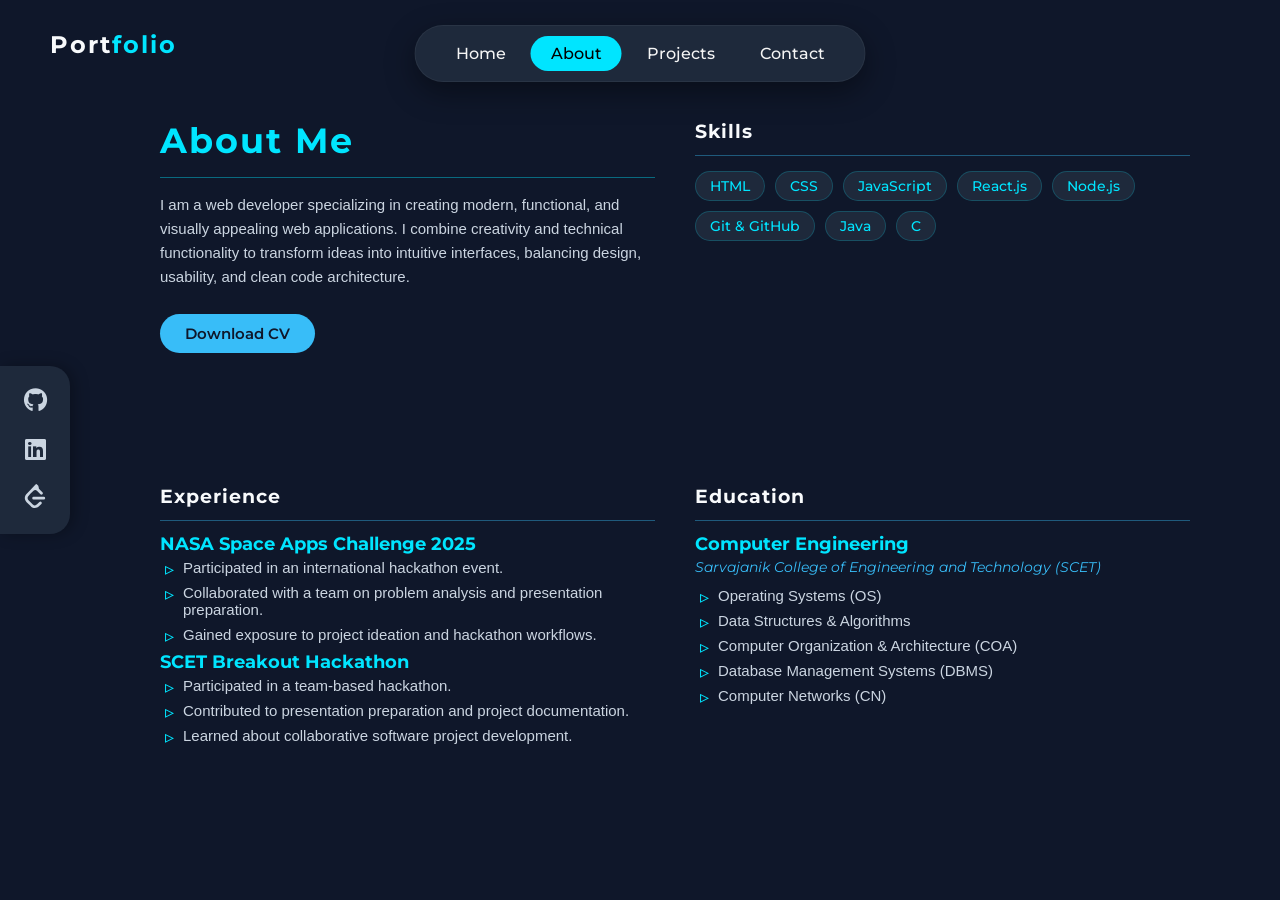
<file: about.html>
<!DOCTYPE html>
<html lang="en">
<head>
    <meta charset="UTF-8">
    <meta name="viewport" content="width=device-width, initial-scale=1.0">
    <title>About_page</title>
    
    <link rel="stylesheet" href="index.css">
    
    <link rel="stylesheet" href="about.css">
    
    <link rel="preconnect" href="https://fonts.googleapis.com">
    <link rel="preconnect" href="https://fonts.gstatic.com" crossorigin>
    <link href="https://fonts.googleapis.com/css2?family=Montserrat:ital,wght@0,100..900;1,100..900&family=Saira+Stencil:ital@1&display=swap" rel="stylesheet">
    <link rel="stylesheet" href="https://cdnjs.cloudflare.com/ajax/libs/font-awesome/6.7.2/css/all.min.css" integrity="sha512-Evv84Mr4kqVGRNSgIGL/F/aIDqQb7xQ2vcrdIwxfjThSH8CSR7PBEakCr51Ck+w+/U6swU2Im1vVX0SVk9ABhg==" crossorigin="anonymous" referrerpolicy="no-referrer" />
</head>
<body>
    
    <div class="outerbox">
        
        <header class="header">
            <div class="logo">
                <h2>Port<span>folio</span></h2>
            </div>
            
            <nav class="navigation">
                <a href="index.html">Home</a>
                <a href="about.html" class="active">About</a>
                <a href="projects.html">Projects</a>
                <a href="contact.html">Contact</a>
            </nav>
        </header>

        <main class="main-content">
            
            <div class="icon-sidebar">
                <ul>
                    <li><a href="https://github.com/sani25125"><i class="fa-brands fa-github"></i></a></li>
                    <li><a href="https://www.linkedin.com/in/sani-radadiya-603ba8317/"><i class="fa-brands fa-linkedin"></i></a></li>
                    <li>
                        <a href="https://leetcode.com/u/Sani_Radadiya/" target="_blank">
                            <svg viewBox="0 0 24 24" width="1em" height="1em" fill="currentColor" xmlns="http://www.w3.org/2000/svg">
                                <path d="M13.483 0a1.374 1.374 0 0 0-.961.438L7.116 6.226l-3.854 4.126a5.266 5.266 0 0 0-1.209 2.104 5.35 5.35 0 0 0-.125.513 5.527 5.527 0 0 0 .062 2.362 5.83 5.83 0 0 0 .349 1.017 5.938 5.938 0 0 0 1.271 1.818l4.277 4.193.039.038c2.248 2.165 5.852 2.133 8.063-.074l2.396-2.392c.54-.54.54-1.414.003-1.955a1.378 1.378 0 0 0-1.951-.003l-2.396 2.392a3.021 3.021 0 0 1-4.205.038l-.02-.019-4.276-4.193c-.652-.64-.972-1.469-.948-2.263a2.68 2.68 0 0 1 .066-.523 2.545 2.545 0 0 1 .619-1.164L7.13 10.099l3.38-3.325.046-.05c.917-.91 2.45-.91 3.367.001l3.525 3.523a1.381 1.381 0 0 0 1.954.003 1.381 1.381 0 0 0 .003-1.954l-3.525-3.524A5.12 5.12 0 0 0 13.483 0zm-2.866 12.815a1.38 1.38 0 0 0-1.38 1.382 1.38 1.38 0 0 0 1.38 1.382H20.79a1.38 1.38 0 0 0 1.38-1.382 1.38 1.38 0 0 0-1.38-1.382z"/>
                            </svg>
                        </a>
                    </li>
                </ul>
            </div>

            <div class="about-container">
                
                <div class="grid-item intro-block">
                    <h1 class="section-title">About Me</h1>
                    <p class="description">
                        I am a web developer specializing in creating modern, functional, and visually appealing web applications. 
                        I combine creativity and technical functionality to transform ideas into intuitive interfaces, 
                        balancing design, usability, and clean code architecture.
                    </p>
                    <a href="assets/My_Resume.pdf" download class="btn-download">Download CV</a>
                </div>

                <div class="grid-item skills-block">
                    <h2 class="block-title">Skills</h2>
                    <div class="skills-grid">
                        <span class="skill-tag">HTML</span>
                        <span class="skill-tag">CSS</span>
                        <span class="skill-tag">JavaScript</span>
                        <span class="skill-tag">React.js</span>
                        <span class="skill-tag">Node.js</span>
                        <span class="skill-tag">Git & GitHub</span>
                        <span class="skill-tag">Java</span>
                        <span class="skill-tag">C</span>
                    </div>
                </div>

                <div class="grid-item intro-block">
                    <h2 class="block-title">Experience</h2>
                    <h4 class="role">NASA Space Apps Challenge 2025</h4>
                    <ul class="subject-list">
                        <li>Participated in an international hackathon event.</li>
                        <li>Collaborated with a team on problem analysis and presentation preparation.</li>
                        <li>Gained exposure to project ideation and hackathon workflows.</li>
                    </ul>
                    <h4 class="role">SCET Breakout Hackathon</h4>
                    <ul class="subject-list">
                        <li>Participated in a team-based hackathon.</li>
                        <li>Contributed to presentation preparation and project documentation.</li>
                        <li>Learned about collaborative software project development.</li>
                    </ul>
                    <p class="description">
                    </p>
                </div>

                

                <div class="grid-item intro-block">
                    <h2 class="block-title">Education</h2>
                    <h4 class="role">Computer Engineering</h4>
                    <span class="institution">Sarvajanik College of Engineering and Technology (SCET)</span>
                    <ul class="subject-list">
                        <li>Operating Systems (OS)</li>
                        <li>Data Structures & Algorithms</li>
                        <li>Computer Organization & Architecture (COA)</li>
                        <li>Database Management Systems (DBMS)</li>
                        <li>Computer Networks (CN)</li>
                    </ul>
                </div>

            </div>
            
        </main>
    </div>
    
</body>
</html>
</file>
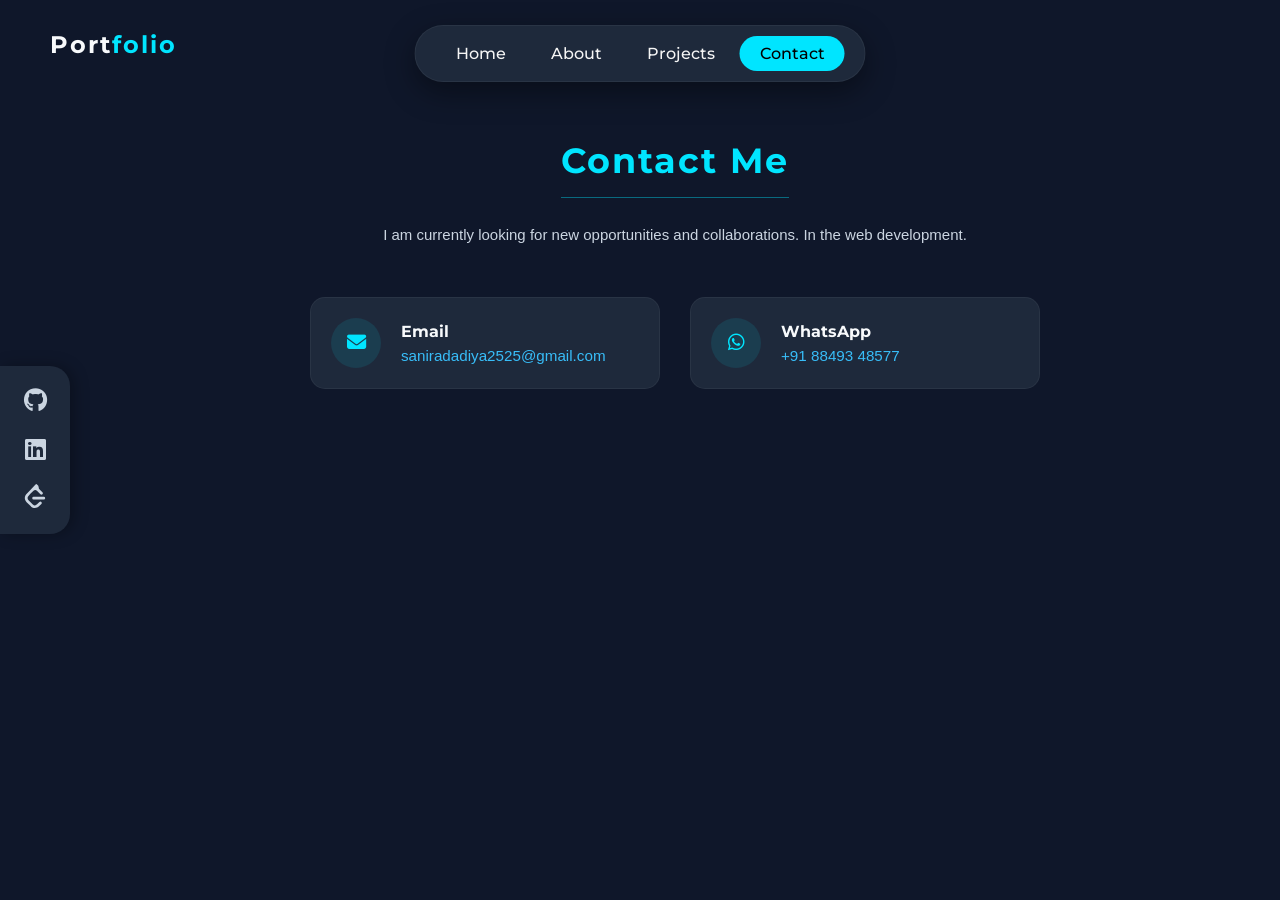
<file: contact.html>
<!DOCTYPE html>
<html lang="en">
<head>
    <meta charset="UTF-8">
    <meta name="viewport" content="width=device-width, initial-scale=1.0">
    <title>Contact - Sani Radadiya</title>
    
    <link rel="stylesheet" href="index.css">
    <link rel="stylesheet" href="contact.css"> <!-- New Contact CSS -->
    
    <link rel="preconnect" href="https://fonts.googleapis.com">
    <link rel="preconnect" href="https://fonts.gstatic.com" crossorigin>
    <link href="https://fonts.googleapis.com/css2?family=Montserrat:ital,wght@0,100..900;1,100..900&family=Saira+Stencil:ital@1&display=swap" rel="stylesheet">
    <link rel="stylesheet" href="https://cdnjs.cloudflare.com/ajax/libs/font-awesome/6.7.2/css/all.min.css" integrity="sha512-Evv84Mr4kqVGRNSgIGL/F/aIDqQb7xQ2vcrdIwxfjThSH8CSR7PBEakCr51Ck+w+/U6swU2Im1vVX0SVk9ABhg==" crossorigin="anonymous" referrerpolicy="no-referrer" />
</head>
<body>
    <div class="outerbox">
        
        <header class="header">
            <div class="logo">
                <h2>Port<span>folio</span></h2>
            </div>
            
            <nav class="navigation">
                <a href="index.html">Home</a>
                <a href="about.html">About</a>
                <a href="projects.html">Projects</a>
                <a href="contact.html" class="active">Contact</a> <!-- Active class moved here -->
            </nav>
        </header>

        <main class="main-content">
            <div class="icon-sidebar">
                <ul>
                    <li><a href="https://github.com/sani25125"><i class="fa-brands fa-github"></i></a></li>
                    <li><a href="https://www.linkedin.com/in/sani-radadiya-603ba8317/"><i class="fa-brands fa-linkedin"></i></a></li>
                    <li>
                        <a href="https://leetcode.com/u/Sani_Radadiya/" target="_blank">
                            <svg viewBox="0 0 24 24" width="1em" height="1em" fill="currentColor" xmlns="http://www.w3.org/2000/svg">
                                <path d="M13.483 0a1.374 1.374 0 0 0-.961.438L7.116 6.226l-3.854 4.126a5.266 5.266 0 0 0-1.209 2.104 5.35 5.35 0 0 0-.125.513 5.527 5.527 0 0 0 .062 2.362 5.83 5.83 0 0 0 .349 1.017 5.938 5.938 0 0 0 1.271 1.818l4.277 4.193.039.038c2.248 2.165 5.852 2.133 8.063-.074l2.396-2.392c.54-.54.54-1.414.003-1.955a1.378 1.378 0 0 0-1.951-.003l-2.396 2.392a3.021 3.021 0 0 1-4.205.038l-.02-.019-4.276-4.193c-.652-.64-.972-1.469-.948-2.263a2.68 2.68 0 0 1 .066-.523 2.545 2.545 0 0 1 .619-1.164L7.13 10.099l3.38-3.325.046-.05c.917-.91 2.45-.91 3.367.001l3.525 3.523a1.381 1.381 0 0 0 1.954.003 1.381 1.381 0 0 0 .003-1.954l-3.525-3.524A5.12 5.12 0 0 0 13.483 0zm-2.866 12.815a1.38 1.38 0 0 0-1.38 1.382 1.38 1.38 0 0 0 1.38 1.382H20.79a1.38 1.38 0 0 0 1.38-1.382 1.38 1.38 0 0 0-1.38-1.382z"/>
                            </svg>
                        </a>
                    </li>
                </ul>
            </div>

            <!-- CONTACT CONTENT -->
            <div class="contact-container">
                
                <h1 class="page-title">Contact Me</h1>
                <p class="contact-subtitle">
                    I am currently looking for new opportunities and collaborations. In the web development. </p>

                <div class="contact-grid">
                    
                    <!-- Email Block -->
                    <div class="contact-card">
                        <div class="icon-box"><i class="fa-solid fa-envelope"></i></div>
                        <div class="info-details">
                            <h4>Email</h4>
                            <a href="mailto:saniradadiya2525@gmail.com">saniradadiya2525@gmail.com</a>
                        </div>
                    </div>

                    <!-- WhatsApp Block -->
                    <div class="contact-card">
                        <div class="icon-box"><i class="fa-brands fa-whatsapp"></i></div>
                        <div class="info-details">
                            <h4>WhatsApp</h4>
                            <a href="#">+91 88493 48577</a>
                        </div>
                    </div>

                </div>
            </div>

        </main>
    </div>
</body>
</html>
</file>
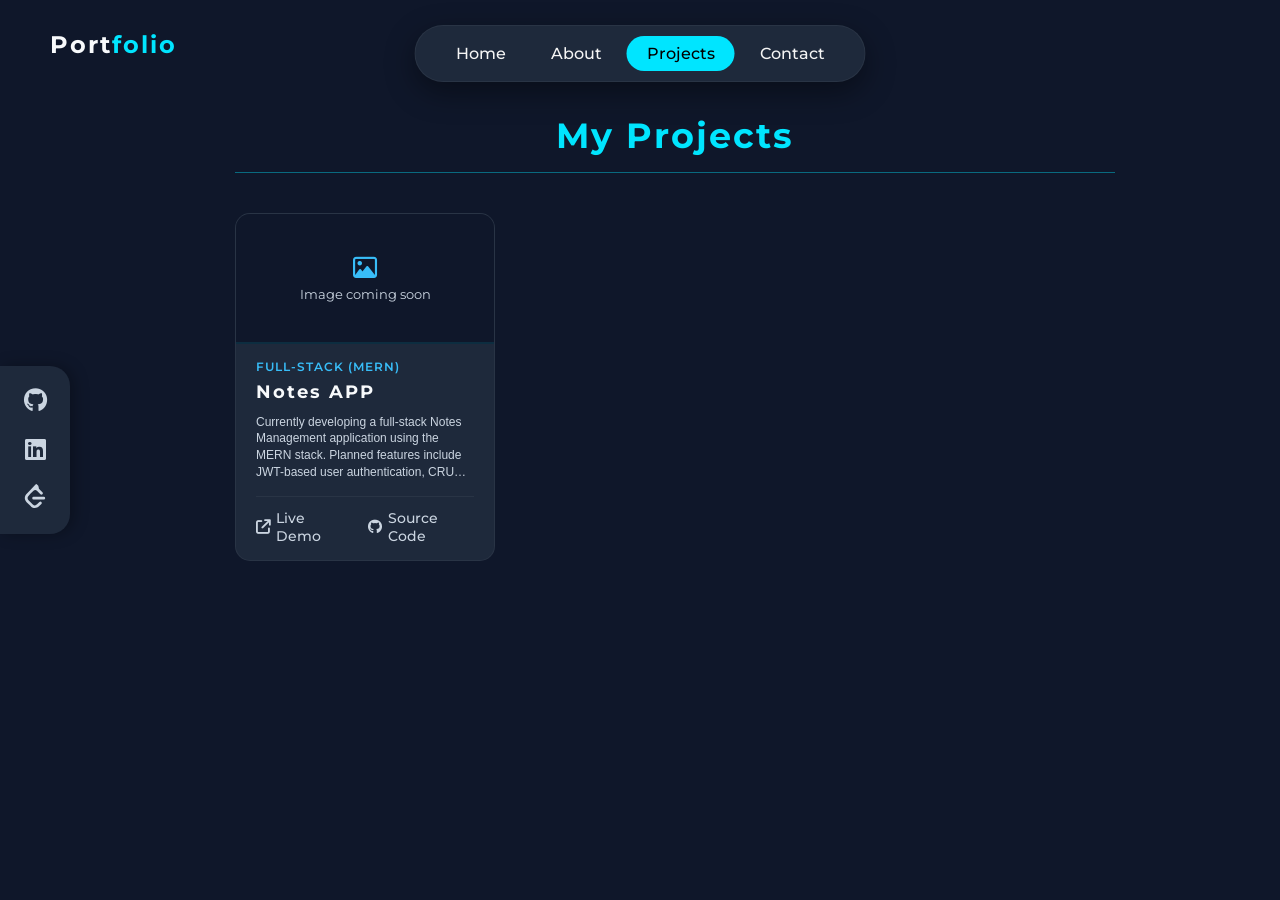
<file: projects.html>
<!DOCTYPE html>
<html lang="en">
<head>
    <meta charset="UTF-8">
    <meta name="viewport" content="width=device-width, initial-scale=1.0">
    <title>Projects_page</title>
    <link rel="stylesheet" href="index.css">
    <link rel="stylesheet" href="projects.css">
    <link rel="preconnect" href="https://fonts.googleapis.com">
    <link rel="preconnect" href="https://fonts.gstatic.com" crossorigin>
    <link href="https://fonts.googleapis.com/css2?family=Montserrat:ital,wght@0,100..900;1,100..900&family=Saira+Stencil:ital@1&display=swap" rel="stylesheet">
    <link rel="stylesheet" href="https://cdnjs.cloudflare.com/ajax/libs/font-awesome/6.7.2/css/all.min.css" integrity="sha512-Evv84Mr4kqVGRNSgIGL/F/aIDqQb7xQ2vcrdIwxfjThSH8CSR7PBEakCr51Ck+w+/U6swU2Im1vVX0SVk9ABhg==" crossorigin="anonymous" referrerpolicy="no-referrer" />
</head>
<body>
    <div class="outerbox">
        <header class="header">
            <div class="logo">
                <h2>Port<span>folio</span></h2>
            </div>
            
            <nav class="navigation">
                <a href="index.html">Home</a>
                <a href="about.html">About</a>
                <a href="projects.html" class="active">Projects</a>
                <a href="contact.html">Contact</a>
            </nav>
        </header>
        <main class="main-content">
            <div class="icon-sidebar">
                <ul>
                    <li><a href="https://github.com/sani25125"><i class="fa-brands fa-github"></i></a></li>
                    <li><a href="https://www.linkedin.com/in/sani-radadiya-603ba8317/"><i class="fa-brands fa-linkedin"></i></a></li>
                    <li>
                        <a href="https://leetcode.com/u/Sani_Radadiya/" target="_blank">
                            <svg viewBox="0 0 24 24" width="1em" height="1em" fill="currentColor" xmlns="http://www.w3.org/2000/svg">
                                <path d="M13.483 0a1.374 1.374 0 0 0-.961.438L7.116 6.226l-3.854 4.126a5.266 5.266 0 0 0-1.209 2.104 5.35 5.35 0 0 0-.125.513 5.527 5.527 0 0 0 .062 2.362 5.83 5.83 0 0 0 .349 1.017 5.938 5.938 0 0 0 1.271 1.818l4.277 4.193.039.038c2.248 2.165 5.852 2.133 8.063-.074l2.396-2.392c.54-.54.54-1.414.003-1.955a1.378 1.378 0 0 0-1.951-.003l-2.396 2.392a3.021 3.021 0 0 1-4.205.038l-.02-.019-4.276-4.193c-.652-.64-.972-1.469-.948-2.263a2.68 2.68 0 0 1 .066-.523 2.545 2.545 0 0 1 .619-1.164L7.13 10.099l3.38-3.325.046-.05c.917-.91 2.45-.91 3.367.001l3.525 3.523a1.381 1.381 0 0 0 1.954.003 1.381 1.381 0 0 0 .003-1.954l-3.525-3.524A5.12 5.12 0 0 0 13.483 0zm-2.866 12.815a1.38 1.38 0 0 0-1.38 1.382 1.38 1.38 0 0 0 1.38 1.382H20.79a1.38 1.38 0 0 0 1.38-1.382 1.38 1.38 0 0 0-1.38-1.382z"/>
                            </svg>
                        </a>
                    </li>
                </ul>
            </div>
            <div class="projects-container">
                
                <h1 class="page-title">My Projects</h1>

                <!-- This grid wrapper controls the 3-column layout -->
                <div class="projects-grid">
                    <div class="project-card">
                        
                        <!-- Image Area (Currently a placeholder) -->
                        <div class="card-image-placeholder">
                            <i class="fa-regular fa-image"></i>
                            <span>Image coming soon</span>
                        </div>
                        
                        <!-- Text & Links Area -->
                        <div class="card-content">
                            <span class="project-category">Full-Stack (MERN)</span>
                            <h3 class="project-title">Notes APP</h3>
                            <p class="project-description">
                                Currently developing a full-stack Notes Management application using the MERN stack. 
                                Planned features include JWT-based user authentication, CRUD operations, and priority-based note organization.
                            </p>
                            
                            <div class="card-links">
                                <a href="#" target="_blank" class="live-link">
                                    <i class="fa-solid fa-arrow-up-right-from-square"></i> Live Demo
                                </a>
                                <a href="#" target="_blank" class="code-link">
                                    <i class="fa-brands fa-github"></i> Source Code
                                </a>
                            </div>
                        </div>
                    </div>
                </div>
            </div>
        </main>
    </div>
</body>
</html>
</file>
<file: index.css>
* {
    margin: 0;
    padding: 0;
    box-sizing: border-box; /* Ensures padding doesn't affect overall widths */
}

body {
    background-color: #0F172A;
    color: #F8FAFC;
    font-family: "Montserrat", sans-serif;
    overflow-x: hidden; /* Prevents horizontal scrolling */
}

/* --- Typography --- */
h3 {
    letter-spacing: 2px;
    line-height: 1.5;
    color: #F8FAFC;
}

#name {
    font-size: 3rem;
    letter-spacing: 2px;
    color: #00E5FF; /* Cyan Accent */
    font-weight: 700;
    margin: 10px 0;
}

#work {
    color: #38BDF8; /* Sky Blue Accent */
    margin-bottom: 20px;
}

.saira-stencil-text {
    font-family: "Saira Stencil", sans-serif;
    font-weight: 400;
    font-style: italic;
    font-size: 16px;
    color: #CBD5E1; /* Muted Slate Text */
    line-height: 1.6;
    max-width: 90%; /* Keeps paragraph from stretching too far */
}

span {
    color: #00E5FF;
}

/* --- Layout Wrappers --- */
.outerbox {
    min-height: 100vh;
    display: flex;
    flex-direction: column;
}

/* --- Header & Top Navigation --- */
.header {
    display: flex;
    align-items: center;
    position: relative;
    padding: 30px 50px;
    width: 100%;
}

.logo h2 {
    letter-spacing: 2px;
}

.navigation {
    position: fixed; 
    top: 25px;
    z-index: 1;
    
    left: 50%;
    transform: translateX(-50%);
    background-color: #1E293B; 
    border-radius: 30px;
    padding: 10px 20px;
    border: 1px solid rgba(255, 255, 255, 0.05);
    display: flex;
    gap: 5px;
    box-shadow: 0 10px 30px rgba(0, 0, 0, 0.4); 
}

.navigation a {
    text-decoration: none;
    color: whitesmoke;
    padding: 8px 20px;
    border-radius: 20px;
    font-weight: 500;
}

a.active {
    background-color: #00E5FF;
    color: black;
}

/* --- Main Content Layout --- */
.main-content {
    display: flex;
    flex: 1;
    position: relative;
}

/* --- Side Navigation (Social Icons) --- */
.icon-sidebar {
    background-color: #1E293B;
    width: 70px;
    border-radius: 0 20px 20px 0;
    display: flex;
    flex-direction: column;
    justify-content: center;
    position: fixed;
    top: 50%;
    transform: translateY(-50%);
    left: 0;
    padding: 20px 0;
    box-shadow: 4px 0 15px rgba(0, 0, 0, 0.3);
}

.icon-sidebar ul {
    list-style: none;
    display: flex;
    flex-direction: column;
    align-items: center;
    gap: 20px;
}

.icon-sidebar a {
    color: #CBD5E1;
    text-decoration: none;
    font-size: 24px;
    transition: all 0.3s ease;
    display: block; /* Helps with transform scaling */
}

.icon-sidebar a:hover {
    color: #00E5FF;
    transform: scale(1.3);
    text-shadow: 0 0 10px rgba(0, 229, 255, 0.5);
}

/* --- Info Content --- */
.info-content {
    display: flex;
    align-items: center;
    justify-content: space-between;
    width: 100%;
    max-width: 1200px;
    margin: 0 auto;
    padding: 0 50px 0 120px; 
}

.info {
    flex: 1; /* Takes up equal space as photo */
    max-width: 550px;
}

.photo {
    width: 400px;
    height: 400px;
    border-radius: 50%;
    background-image: url('assets/photo.png');
    background-size: cover; 
    background-position: center; 
    background-repeat: no-repeat;
    box-shadow: 0 0 45px rgba(56, 189, 248, 0.3); 
}

/* --- Contact Button --- */
.dbtn {
    border-radius: 25px;
    margin-top: 30px;
    padding: 12px 30px;
    background-color: #38BDF8; /* Primary Blue Accent */
    color: #0F172A; /* Deep Dark Text for contrast */
    font-size: 16px;
    font-weight: 600;
    font-family: "Montserrat", sans-serif;
    border: none;
    cursor: pointer;
    transition: all 0.3s ease;
}

.dbtn:hover {
    background-color: #00E5FF;
    transform: translateY(-4px); 
    box-shadow: 0
    10px 20px rgba(0, 229, 255, 0.3); 
}

a.dbtn {
    text-decoration: none;
}

@media (max-width: 768px) {
    
    /* Top Navbar */
    .navigation {
        width: 92%; 
        padding: 10px 5px;
        gap: 5px;
        justify-content: space-around;
        top: 80px;
        position: absolute;
    }
    
    .navigation a {
        padding: 6px 10px;
        font-size: 13px; 
    }

    /* Sidebar */
    .icon-sidebar {
        top: auto;
        bottom: 0;
        left: 0;
        width: 100%;
        height: auto;
        border-radius: 20px 20px 0 0; 
        flex-direction: row; 
        justify-content: center;
        padding: 15px 0;
        box-shadow: 0 -4px 20px rgba(0, 0, 0, 0.4); 
        transform: none; 
        z-index: 1000;
    }
    
    .icon-sidebar ul {
        flex-direction: row;
        gap: 35px; 
    }

    .about-container, 
    .projects-container, 
    .contact-container {
        padding: 50px 20px 80px 20px !important;
    }

    /* HOME PAGE MOBILE LAYOUT */
    
    .info-content {
        flex-direction: column-reverse !important; 
        padding: 90px 20px 100px 20px !important; 
        margin-top: 0 !important;
        gap: 30px;
        align-items: center; 
    }
    
    .info-content .photo {
        width: 85vw !important; 
        height: 85vw !important;
        max-width: 300px; 
        max-height: 300px;
        margin: 0 auto !important; /* Centers the image */
    }

    .info-content .info {
        text-align: center;
        width: 100%;
        display: flex;
        flex-direction: column;
        align-items: center;
    }
    
    #name {
        font-size: 2.2rem; 
    }

    .saira-stencil-text {
        max-width: 100%; 
        margin: 0 10px;
    }
}

@media (max-width: 400px) {
    .navigation a {
        padding: 5px 6px;
        font-size: 11px;
    }
    .icon-sidebar ul {
        gap: 25px;
    }
}
</file>
<file: about.css>
/* --- Grid Layout Container --- */
.about-container {
    width: 100%;
    max-width: 1200px;
    margin: 20px auto 60px;
    padding: 0 50px 0 120px;
    display: grid;
    grid-template-columns: repeat(auto-fit, minmax(400px, 1fr)); 
    gap: 40px;
    align-items: start; 
}

/* --- Typography --- */
.section-title {
    color: #00E5FF; /* Cyan Accent */
    font-size: 2.2rem;
    letter-spacing: 2px;
    font-weight: 700;
    font-family: "Montserrat", sans-serif;
    padding-bottom: 15px;
    border-bottom: 1px solid rgba(0, 229, 255, 0.4);
    margin-bottom: 15px;
}

.block-title {
    color: #F8FAFC;
    font-size: 1.2rem;
    letter-spacing: 1px;
    font-family: "Montserrat", sans-serif;
    padding-bottom: 12px;
    border-bottom: 1px solid rgba(56, 189, 248, 0.4); /* Sky Blue glowing line */
    margin-bottom: 12px; /* Space BELOW the line */
}

.role {
    color: #00E5FF;
    font-size: 1.1rem;
    margin-bottom: 5px;
    font-family: "Montserrat", sans-serif;
}

.description {
    font-family: "Saira Stencil", sans-serif;
    line-height: 1.6;
    color: #CBD5E1; /* Muted Slate Text */
    margin-bottom: 15px;
    font-size: 15px;
}

/* --- Intro & Skills Styling --- */
.intro-block, .skills-block {
    padding-top: 10px; 
}

/* Download CV Button (Inherits from .dbtn logic) */
.btn-download {
    display: inline-block;
    border-radius: 25px;
    margin-top: 10px;
    padding: 10px 25px;
    background-color: #38BDF8; /* Sky Blue Accent */
    color: #0F172A; /* Deep Dark Text */
    font-size: 15px;
    font-weight: 600;
    font-family: "Montserrat", sans-serif;
    text-decoration: none;
    transition: all 0.3s ease;
}

.btn-download:hover {
    background-color: #00E5FF; 
    transform: translateY(-4px); 
    box-shadow: 0 10px 20px rgba(0, 229, 255, 0.3); 
}

/* --- Skills Tags --- */
.skills-grid {
    display: flex;
    flex-wrap: wrap;
    gap: 10px;
    margin-top: 15px;
}

.skill-tag {
    background-color: #1E293B; 
    border: 1px solid rgba(0, 229, 255, 0.2);
    color: #00E5FF;
    padding: 6px 14px;
    border-radius: 20px;
    font-weight: 500;
    font-size: 0.85rem;
    font-family: "Montserrat", sans-serif;
    transition: all 0.3s ease;
}

.skill-tag:hover {
    background-color: rgba(0, 229, 255, 0.1);
    box-shadow: 0 0 10px rgba(0, 229, 255, 0.3);
    color: #F8FAFC;
}

/* --- Education List --- */
.institution {
    display: block;
    font-size: 0.85rem;
    color: #38BDF8; 
    margin-bottom: 12px;
    font-style: italic;
    font-family: "Montserrat", sans-serif;
}

.subject-list {
    list-style-type: none; 
    padding-left: 5px;
    color: #CBD5E1;
    font-family: "Saira Stencil", sans-serif;
    font-size: 15px;
}

.subject-list li {
    margin-bottom: 8px;
    position: relative;
    padding-left: 18px;
}

.subject-list li::before {
    content: "▹"; /* Custom Cyan Bullet */
    color: #00E5FF;
    position: absolute;
    left: 0;
    font-size: 1.1rem;
    line-height: 1.2;
}

/* --- Mobile Responsiveness --- */
@media (max-width: 1024px) {
    .about-container {
        padding: 0 40px 0 100px; /* Preserve sidebar clearance on tablets */
    }
}

@media (max-width: 768px) {
    .about-container {
        padding: 0 20px 0 90px;
        grid-template-columns: 1fr; /* Forces single column on tiny mobile screens */
    }
    
    .section-title {
        font-size: 2rem;
    }
}
</file>
<file: contact.css>
.contact-container {
    width: 100%;
    max-width: 900px;
    margin: 50px auto 60px; 
    padding: 0 50px 0 120px;
    display: flex;
    flex-direction: column;
    align-items: center;
    text-align: center;
}

/* --- Typography --- */
.page-title {
    color: #00E5FF;
    font-size: 2.2rem;
    letter-spacing: 2px;
    font-weight: 700;
    font-family: "Montserrat", sans-serif;
    padding-bottom: 15px;
    border-bottom: 1px solid rgba(0, 229, 255, 0.4); 
    margin-bottom: 25px; 
}

.contact-subtitle {
    font-family: "Saira Stencil", sans-serif;
    color: #CBD5E1;
    line-height: 1.6;
    font-size: 15px;
    max-width: 650px;
    margin-bottom: 50px;
}

/* --- Contact Info Grid --- */
.contact-grid {
    display: grid;
    grid-template-columns: repeat(2, 1fr);
    gap: 30px;
    width: 100%;
    margin-bottom: 50px;
}

.contact-card {
    background-color: #1E293B;
    padding: 20px;
    border-radius: 15px;
    display: flex;
    align-items: center;
    gap: 20px;
    border: 1px solid rgba(255, 255, 255, 0.05);
    transition: all 0.3s ease;
    text-align: left;
}

.contact-card:hover {
    transform: translateY(-5px);
    box-shadow: 0 10px 20px rgba(0, 0, 0, 0.2);
    border-color: rgba(0, 229, 255, 0.3);
}

/* --- Icon & Details --- */
.icon-box {
    width: 50px;
    height: 50px;
    background-color: rgba(0, 229, 255, 0.1);
    color: #00E5FF;
    border-radius: 50%;
    display: flex;
    align-items: center;
    justify-content: center;
    font-size: 1.2rem;
}

.info-details h4 {
    font-family: "Montserrat", sans-serif;
    color: #F8FAFC;
    font-size: 1rem;
    margin-bottom: 5px;
}

.info-details p, .info-details a {
    font-family: "Saira Stencil", sans-serif;
    color: #38BDF8; /* Sky Blue */
    font-size: 0.95rem;
    text-decoration: none;
    transition: color 0.3s ease;
}

.info-details a:hover {
    color: #00E5FF;
}

/* --- Big Direct Mail Button --- */
.btn-direct-mail {
    display: inline-flex;
    align-items: center;
    gap: 10px;
    border-radius: 30px;
    padding: 15px 40px;
    background-color: #38BDF8;
    color: #0F172A; 
    font-size: 16px;
    font-weight: 600;
    font-family: "Montserrat", sans-serif;
    text-decoration: none;
    transition: all 0.3s ease;
}

.btn-direct-mail:hover {
    background-color: #00E5FF; 
    transform: translateY(-4px); 
    box-shadow: 0 10px 20px rgba(0, 229, 255, 0.3); 
}

/* --- Responsive Design --- */
@media (max-width: 1024px) {
    .contact-container {
        padding: 0 40px 0 100px;
    }
}

@media (max-width: 768px) {
    .contact-container {
        padding: 0 20px 0 90px;
    }
    .contact-grid {
        grid-template-columns: 1fr; /* Stacks to 1 column on mobile */
    }
}
</file>
<file: projects.css>
/* --- Main Layout Container --- */
.projects-container {
    width: 100%;
    max-width: 1050px;
    margin: 25px auto 60px;
    padding: 0 50px 0 120px;
}

/* --- Page Title Styling --- */
.page-title {
    color: #00E5FF; /* Cyan */
    font-size: 2.2rem;
    letter-spacing: 2px;
    font-weight: 700;
    font-family: "Montserrat", sans-serif;
    padding-bottom: 15px;
    border-bottom: 1px solid rgba(0, 229, 255, 0.4); 
    margin-bottom: 40px; 
    text-align: center;
}

/* --- CSS Grid --- */
.projects-grid {
    display: grid;
    grid-template-columns: repeat(3, 1fr); 
    gap: 50px;
}

/* --- Individual Card Styling --- */
.project-card {
    background-color: #1E293B;
    border-radius: 15px;
    overflow: hidden;
    border: 1px solid rgba(255, 255, 255, 0.05);
    transition: all 0.3s ease;
    display: flex;
    flex-direction: column;
}

/* Lift effect on hover */
.project-card:hover {
    transform: translateY(-8px);
    box-shadow: 0 12px 25px rgba(0, 0, 0, 0.3);
    border-color: rgba(0, 229, 255, 0.3);
}

/* --- Image Placeholder Styling --- */
.card-image-placeholder {
    width: 100%;
    height: 130px; 
    background-color: #0F172A; 
    display: flex;
    flex-direction: column;
    align-items: center;
    justify-content: center;
    color: #38BDF8; 
    font-size: 1.5rem;
    border-bottom: 2px solid rgba(0, 229, 255, 0.1);
}

.card-image-placeholder span {
    font-size: 0.8rem;
    font-family: "Montserrat", sans-serif;
    margin-top: 8px;
    color: #CBD5E1;
}

/* --- Card Text Content --- */
.card-content {
    padding: 15px 20px; 
    display: flex;
    flex-direction: column;
    flex: 1; 
}

.project-category {
    font-family: "Montserrat", sans-serif;
    font-size: 0.75rem;
    color: #38BDF8; 
    text-transform: uppercase;
    letter-spacing: 1px;
    margin-bottom: 4px;
    font-weight: 600;
}

.project-title {
    color: #F8FAFC;
    font-family: "Montserrat", sans-serif;
    font-size: 1.15rem; /* Scaled down */
    margin-bottom: 8px; /* Reduced margin */
}

.project-description {
    font-family: "Saira Stencil", sans-serif;
    color: #CBD5E1; 
    line-height: 1.4;
    font-size: 12px;
    margin-bottom: 15px;
    display: -webkit-box;
    -webkit-line-clamp: 4; 
    -webkit-box-orient: vertical;
    overflow: hidden;
}

/* --- Card Links --- */
.card-links {
    display: flex;
    gap: 20px;
    border-top: 1px solid rgba(255, 255, 255, 0.05);
    padding-top: 12px;
    margin-top: auto;
}

.card-links a {
    color: #CBD5E1;
    text-decoration: none;
    font-family: "Montserrat", sans-serif;
    font-size: 0.9rem;
    font-weight: 500;
    transition: color 0.3s ease;
    display: flex;
    align-items: center;
    gap: 6px;
}

.card-links a:hover {
    color: #00E5FF; 
}

/* =========================================
   RESPONSIVE DESIGN (Media Queries)
========================================= */

/* For Tablets (Screens smaller than 1100px) */
@media (max-width: 1100px) {
    .projects-grid {
        grid-template-columns: repeat(2, 1fr); /* Forces 2 cards per row */
    }
    .projects-container {
        padding: 0 40px 0 100px;
    }
}

/* For Mobile Phones (Screens smaller than 768px) */
@media (max-width: 768px) {
    .projects-grid {
        grid-template-columns: 1fr; /* Forces 1 card per row */
    }
    .projects-container {
        padding: 0 20px 0 90px;
    }
}
</file>
